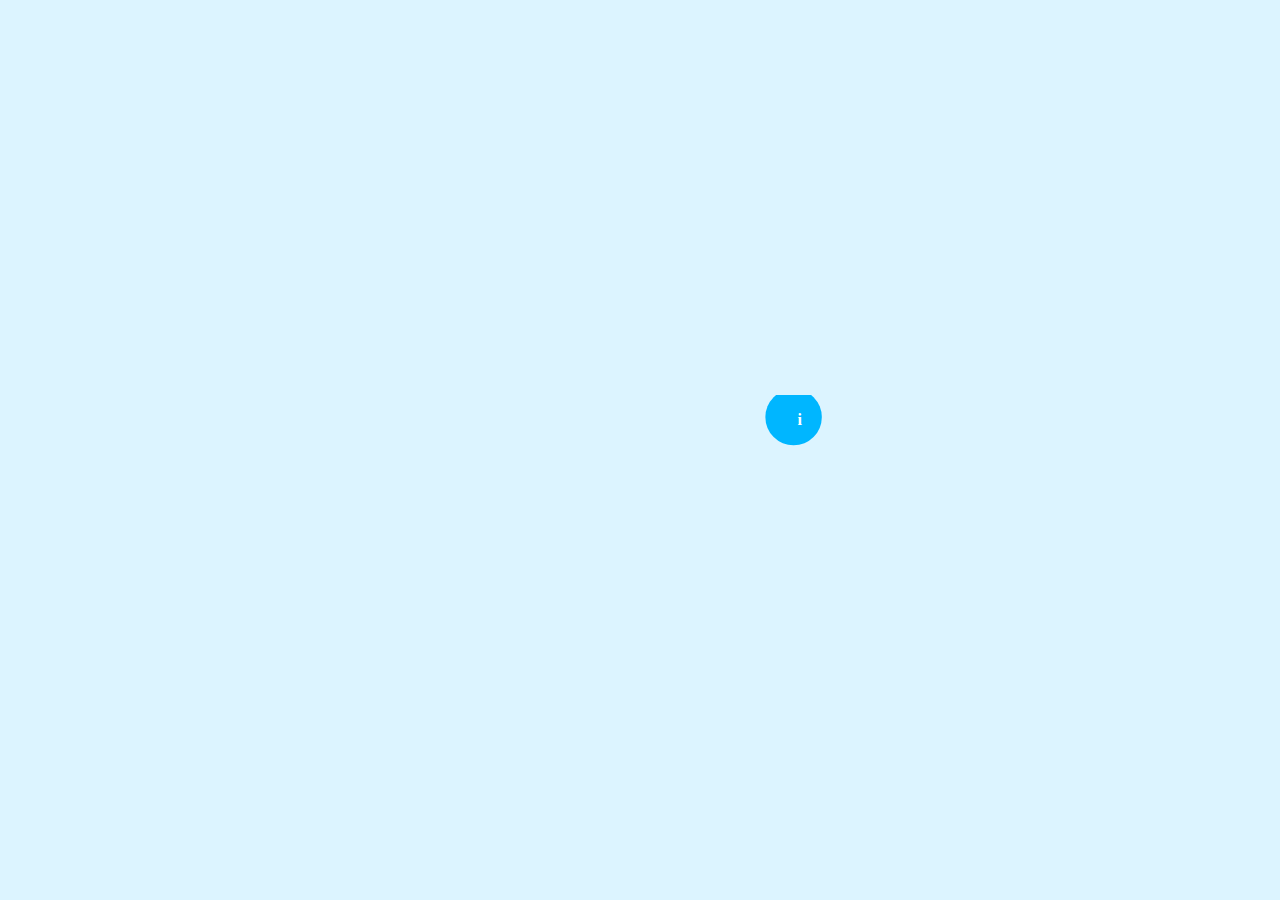
<file: clipPath/index.html>
<!DOCTYPE html>
<html lang="en">
<head>
    <meta charset="UTF-8">
    <meta name="viewport" content="width=device-width, initial-scale=1.0">
    <meta http-equiv="X-UA-Compatible" content="ie=edge">
    <title>Document</title>
    <link rel="stylesheet" href="css/main.css">
</head>
<body>
    <div class="container">
        <div class="inner">
            <span>i</span>
            <h1>Hey</h1>
            <p>Th is a text example haha haha haha lkjlk ljklkj lkjlsf lkhfe flksmf</p>
        </div>
    </div>
</body>
</html>
</file>
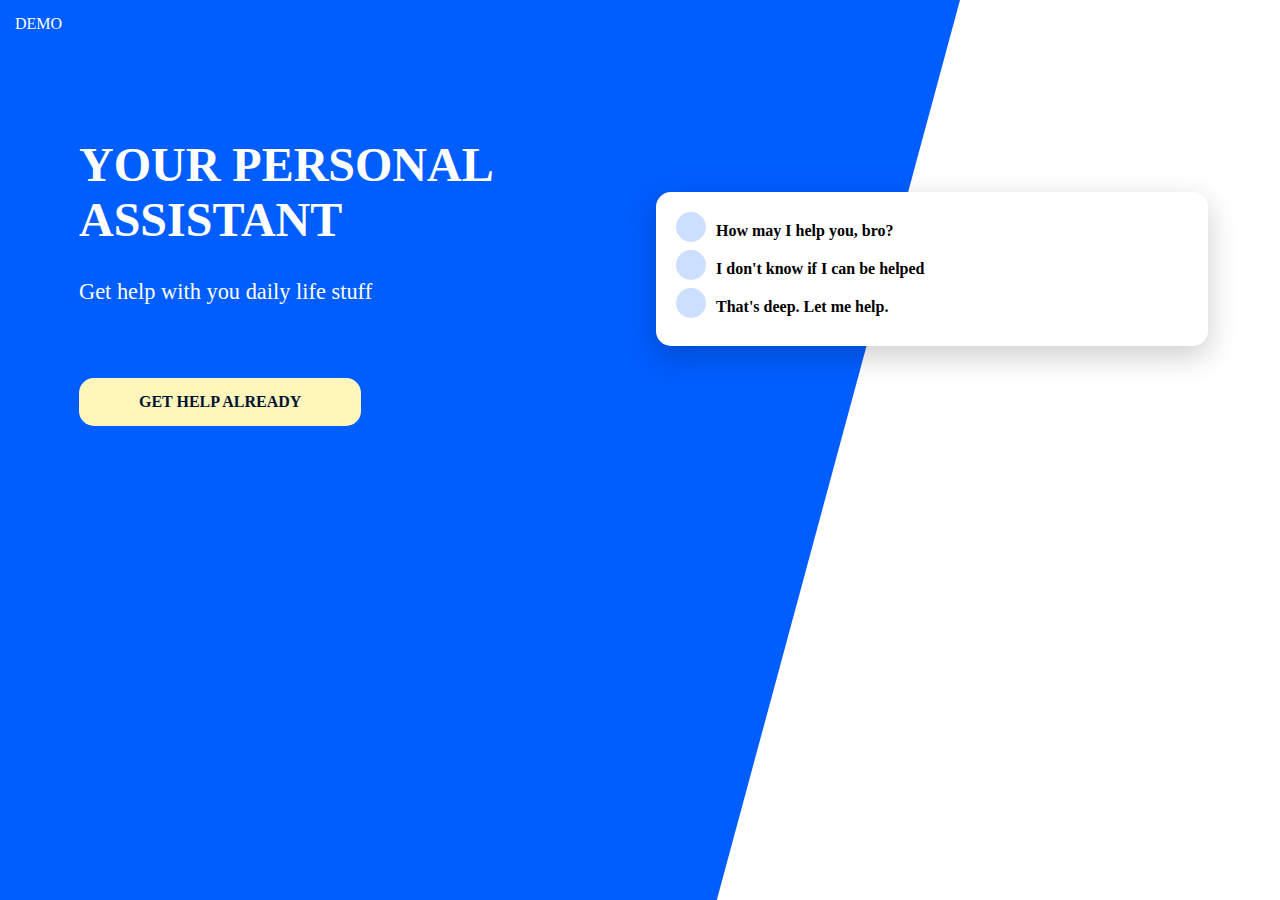
<file: exemple1/index.html>
<!DOCTYPE html>
<html lang="en">
<head>
    <meta charset="UTF-8">
    <meta name="viewport" content="width=device-width, initial-scale=1.0">
    <meta http-equiv="X-UA-Compatible" content="ie=edge">
    <title>Document</title>
    <linK rel="stylesheet" href="css/main.css"></linK>
</head>
<body>
    <div id="bg"></div>
    <header>
        <a href="#">demo</a>
    </header>

    <main>
        <section id="card">
            <ul>
                <li>
                    <span> </span>
                    <strong>How may I help you, bro? </strong>
                </li>
                <li>
                        <span> </span>
                        <strong>I don't know if I can be helped</strong>
                </li>
                <li>
                        <span> </span>
                        <strong>That's deep. Let me help. </strong>
                </li>
            </ul>
        </section>
        <section id="primary">
            <h1>Your personal Assistant</h1>
            <p>Get help with you daily life stuff</p>
            <a href="#">Get help already</a>
        </section>
    </main>
</body>
</html>
</file>
<file: clipPath/css/main.css>
body {
  background: #DCF4FF;
  margin: 0;
  height: 100vh;
  display: -ms-grid;
  display: grid;
  justify-items: center;
  -webkit-box-align: center;
      -ms-flex-align: center;
          align-items: center;
  font-family: 'Nunito', 'sans-serif';
}

.container {
  width: 30%;
  background: #DCF4FF;
  border-radius: 10px;
}

.container .inner {
  background: #00B6FF;
  padding: 1em;
  border-radius: 10px;
  width: calc(100% - 2em);
  -webkit-clip-path: circle(10% at 90% 20%);
          clip-path: circle(10% at 90% 20%);
  -webkit-transition: all .5s ease-in-out;
  transition: all .5s ease-in-out;
  cursor: pointer;
}

.container .inner:hover {
  -webkit-clip-path: circle(75%);
          clip-path: circle(75%);
  background: #00B6FF;
}

.container .inner:hover span {
  color: rgba(255, 255, 255, 0);
}

.container .inner h1 {
  color: white;
  margin: 0;
}

.container .inner p {
  color: white;
  font-size: .8rem;
}

.container .inner span {
  float: right;
  color: white;
  font-weight: bold;
  -webkit-transition: color .5s;
  transition: color .5s;
  position: relative;
  margin-right: 4%;
}
/*# sourceMappingURL=main.css.map */
</file>
<file: exemple1/css/main.css>
body, html {
  height: 100%;
}

body {
  font-family: 'Montserrat';
  margin: 0;
}

body #bg {
  -webkit-clip-path: polygon(100% 0, 100% 71%, 62% 100%, 0 100%, 0 0);
          clip-path: polygon(100% 0, 100% 71%, 62% 100%, 0 100%, 0 0);
  background-color: #005DFF;
  width: 100%;
  height: 100%;
  position: absolute;
  z-index: -1;
}

@media (min-width: 840px) {
  body #bg {
    -webkit-clip-path: polygon(0 0, 75% 0, 56% 100%, 0 100%);
            clip-path: polygon(0 0, 75% 0, 56% 100%, 0 100%);
  }
}

body header a {
  color: #FFF;
  text-decoration: none;
  padding: 15px;
  display: block;
  text-transform: uppercase;
}

@media (min-width: 840px) {
  main {
    display: -ms-grid;
    display: grid;
    -ms-grid-columns: 50% auto;
        grid-template-columns: 50% auto;
        grid-template-areas: "primary card";
  }
}

main section#card {
  background: #fff;
  padding: 20px;
  margin: 1em auto;
  border-radius: 15px;
  -webkit-box-shadow: 0 10px 30px rgba(0, 0, 0, 0.2);
          box-shadow: 0 10px 30px rgba(0, 0, 0, 0.2);
  width: 80%;
}

@media (min-width: 840px) {
  main section#card {
    grid-area: card;
    height: -webkit-fit-content;
    height: -moz-fit-content;
    height: fit-content;
    -ms-flex-item-align: center;
        -ms-grid-row-align: center;
        align-self: center;
    margin: 1em;
  }
}

main section#card ul {
  list-style-type: none;
  margin: 0;
  padding: 0;
}

main section#card ul li {
  margin-bottom: 10px;
}

main section#card ul li span {
  position: absolute;
  width: 30px;
  height: 30px;
  background-color: #ccdfff;
  border-radius: 50%;
  margin-right: 10px;
}

main section#card ul li strong {
  display: inline-block;
  margin-left: 40px;
  margin-top: 10px;
}

main section#primary {
  color: #FFF;
  padding: 15px;
  text-align: center;
}

@media (min-width: 840px) {
  main section#primary {
    grid-area: primary;
    text-align: left;
    margin: 4em 0 0 4em;
  }
}

main section#primary h1 {
  font-size: 3em;
  margin-top: 10px;
  text-transform: uppercase;
}

main section#primary p {
  font-size: 1.4em;
}

main section#primary a {
  color: #001333;
  border-radius: 15px;
  display: block;
  text-decoration: none;
  font-weight: bold;
  background-color: #FFF6BB;
  text-align: center;
  text-transform: uppercase;
  margin: 50px auto 50px auto;
  padding: 15px;
}

@media (min-width: 840px) {
  main section#primary a {
    display: inline-block;
    padding: 15px 60px;
  }
}
/*# sourceMappingURL=main.css.map */
</file>
